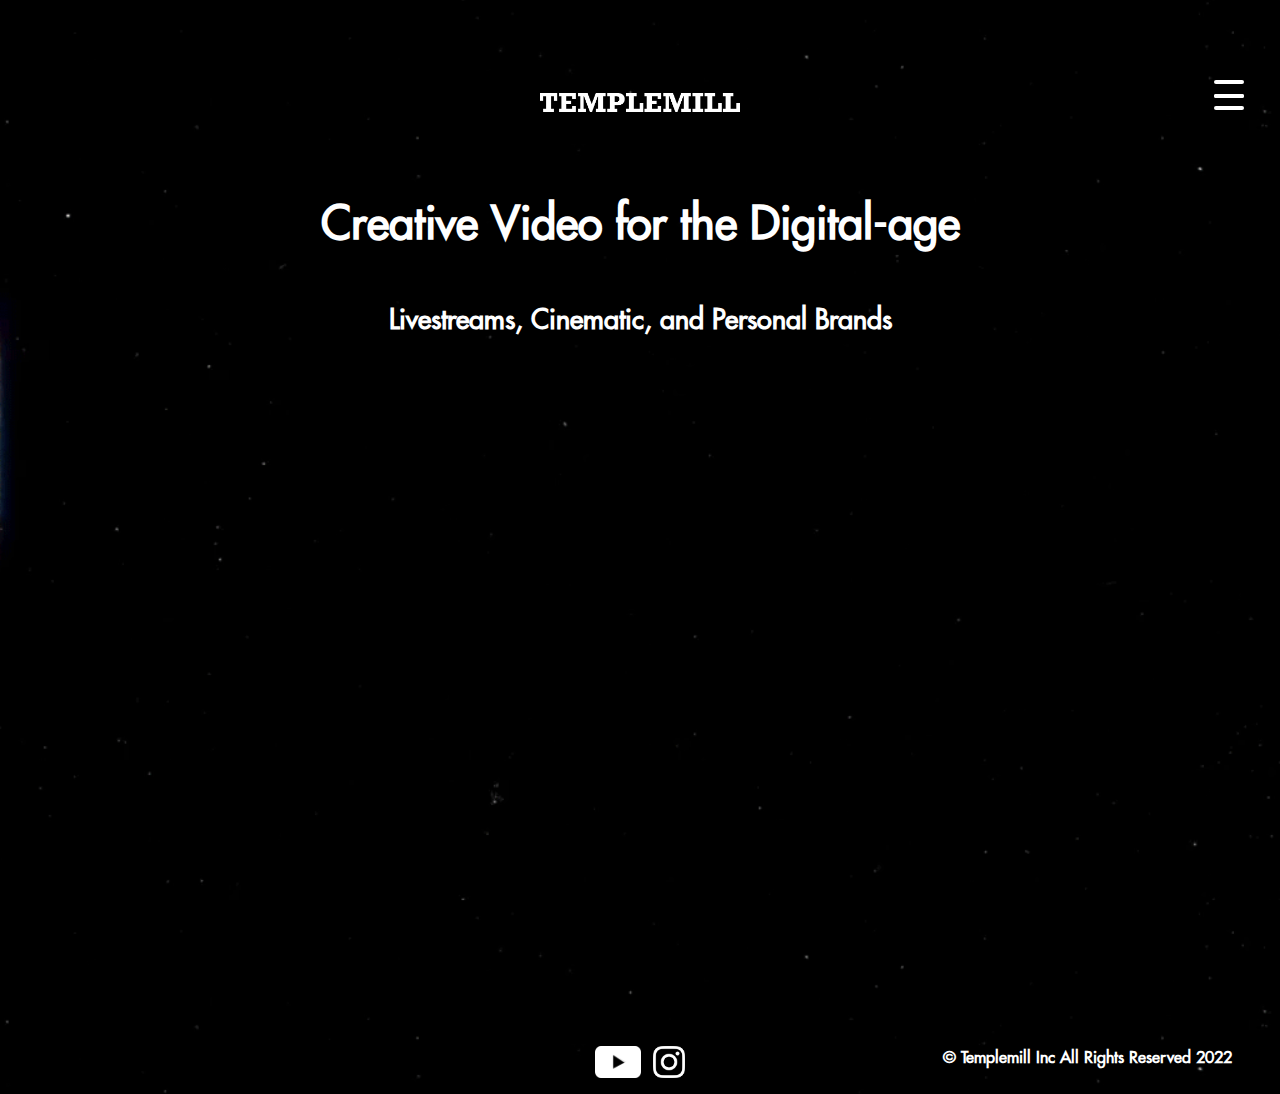
<file: index.html>
<!DOCTYPE html>
<html lang="en">
  <head>
    <meta charset="UTF-8">
    <meta name="viewport" content="width=device-width, initial-scale=1.0">
    <meta http-equiv="X-UA-Compatible" content="ie=edge">
    <meta http-equiv="Content-Security-Policy" 
      content="default-src 'self'; frame-src youtube.com https://www.youtube.com;">
    <title>Templemill</title>
    <script type="text/javascript" src="index.js" defer></script>
    <link rel="icon" href="images/TLogo.png">
    <link rel="stylesheet" href="style.css">
  </head>
  <body>
    <nav>
      <div class="headr"><img alt="logo" class="icon" src="images/TemplemillWhite.png"></div>
      <div  class="menuIcon">
        <input type="checkbox" id="checkbox1" class="checkbox1 visuallyHidden">
        <label for="checkbox1">
            <div id="openNav" class="hamburger hamburger1">
                <span class="bar bar1"></span>
                <span class="bar bar2"></span>
                <span class="bar bar3"></span>
                <span class="bar bar4"></span>
            </div>
        </label>
    </div>
   <div id="navSide" class="sidenav">
     <a href="./links/Services/services.html">Services</a>
     <a href="./links/About Us/aboutus.html">About Us</a>
     <a href="./links/Contact Us/contact.html">Contact Us</a>
   </div>
 </nav>
 
    <div class="container">
      <div class="title headerSpacing">
        <h1>Creative Video for the Digital-age</h1>
        <h2>Livestreams, Cinematic, and Personal Brands</h2>
      </div>
    <div class="main">
      <div class="vidContainer">
        <div class="main-vid">
          <iframe class="video" width="560" height="315" src="https://www.youtube.com/embed/tTmKOeMtWd4" title="YouTube video player" frameborder="0" allow="accelerometer; clipboard-write; encrypted-media; gyroscope; picture-in-picture" allowfullscreen></iframe>
        </div>
      </div>
      </div>
</div>
<footer>
  <div class="footerCont">
  <div class="footLinks">
    <a target="_blank" href="https://www.youtube.com/channel/UC-5BoXZfxU6-ZC54mEoAgjA">
      <img class="foot-icon" src="./images/yt.png"></a>
    <a target="_blank" href="https://www.instagram.com/templemill/">
    <img class="foot-icon" src="./images/ig.png"></a>
  </div>
</div>
  <div class="rights">
  <strong>&copy; Templemill Inc All Rights Reserved 2022</strong></div>
</footer>
  </body>
</html>
</file>
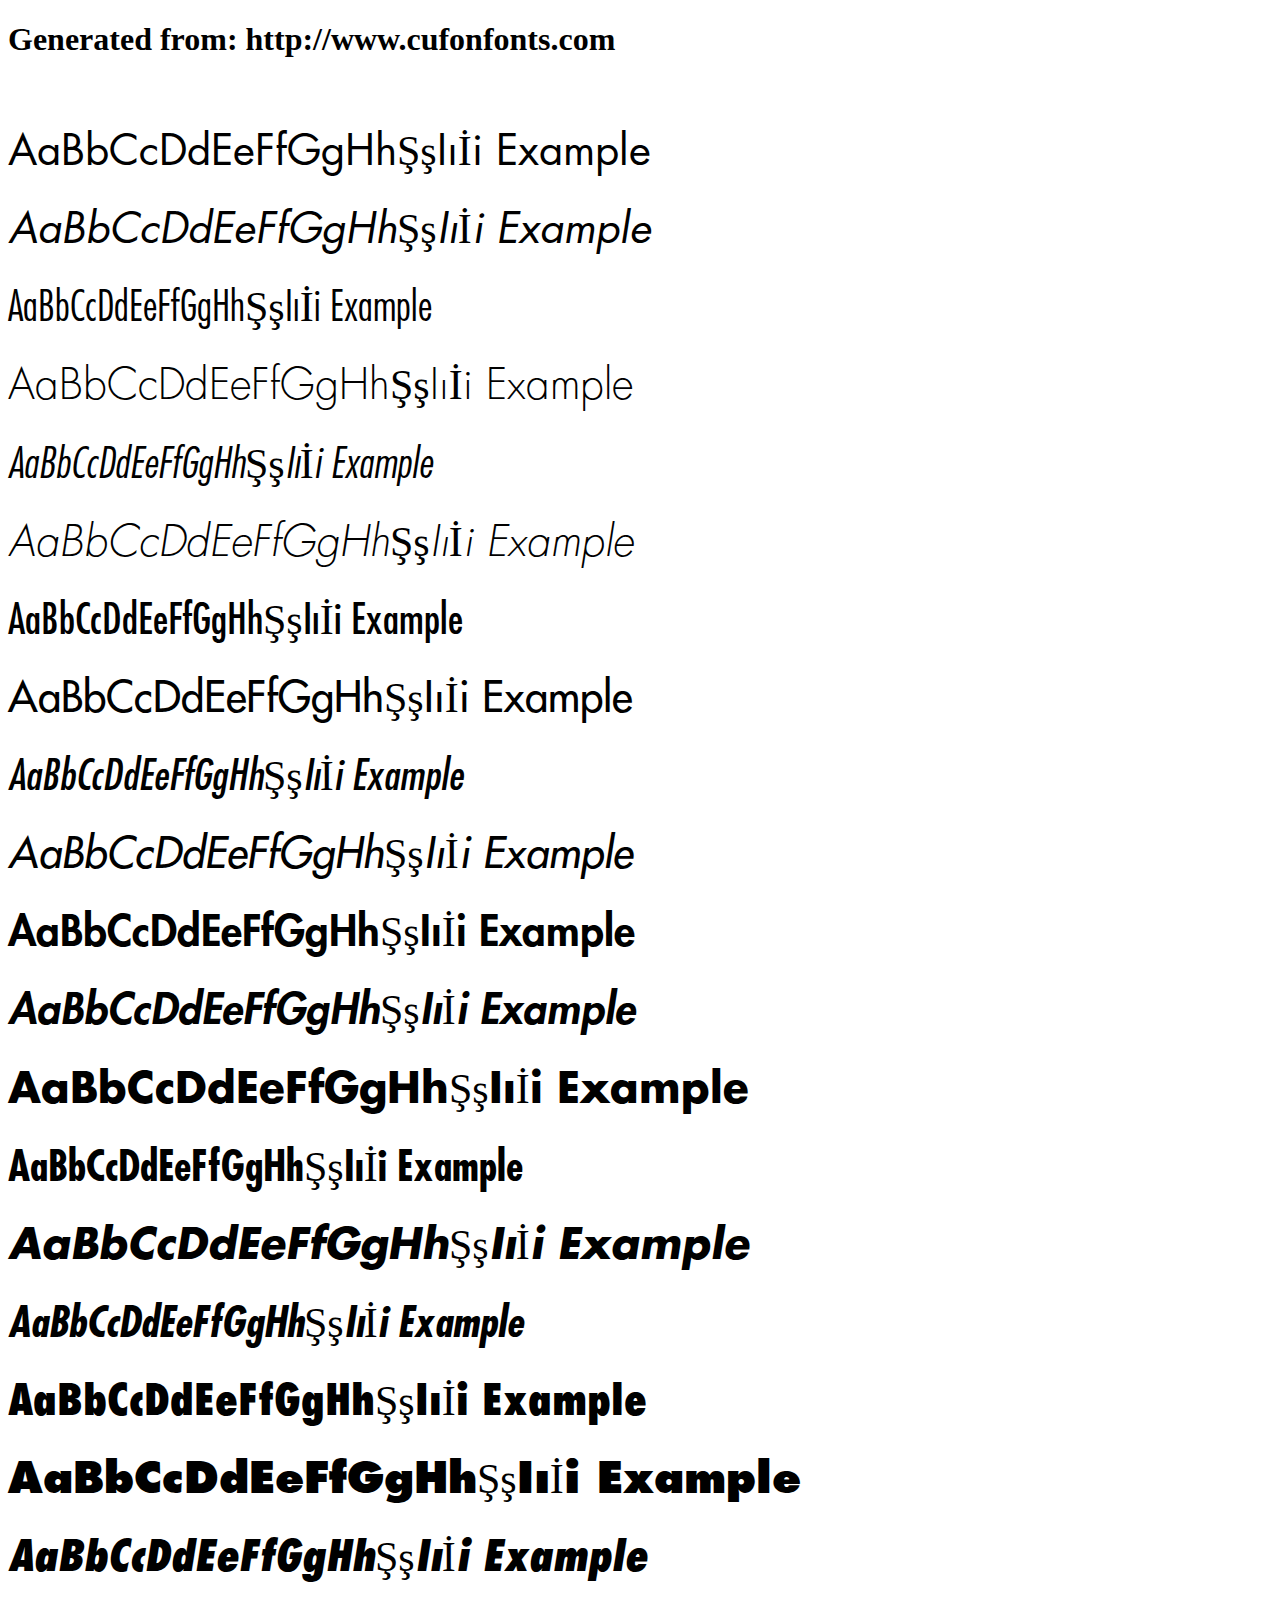
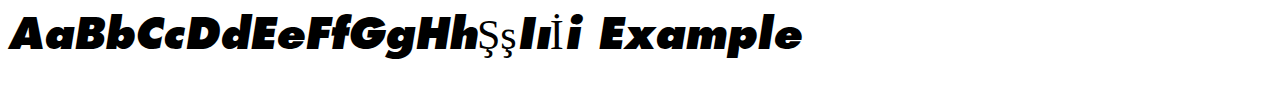
<file: futura-std-4-cufonfonts-webfont/example.html>
<!DOCTYPE html>
<html xmlns="http://www.w3.org/1999/xhtml">
<head>
    <meta http-equiv="Content-Type" content="text/html; charset=utf-8"/>
    <link rel="stylesheet" type="text/css"
          href="style.css"/>
</head>

<body>

<h1>Generated from: http://www.cufonfonts.com</h1><br/>
<h1 style="font-family:'Futura Std Book';font-weight:normal;font-size:42px">AaBbCcDdEeFfGgHhŞşIıİi Example</h1>
<h1 style="font-family:'Futura Std Book Oblique';font-weight:normal;font-size:42px">AaBbCcDdEeFfGgHhŞşIıİi Example</h1>
<h1 style="font-family:'Futura Std Light Condensed';font-weight:normal;font-size:42px">AaBbCcDdEeFfGgHhŞşIıİi Example</h1>
<h1 style="font-family:'Futura Std Light';font-weight:normal;font-size:42px">AaBbCcDdEeFfGgHhŞşIıİi Example</h1>
<h1 style="font-family:'Futura Std Light Condensed Oblique';font-weight:normal;font-size:42px">AaBbCcDdEeFfGgHhŞşIıİi Example</h1>
<h1 style="font-family:'Futura Std Light Oblique';font-weight:normal;font-size:42px">AaBbCcDdEeFfGgHhŞşIıİi Example</h1>
<h1 style="font-family:'Futura Std Medium Condensed';font-weight:normal;font-size:42px">AaBbCcDdEeFfGgHhŞşIıİi Example</h1>
<h1 style="font-family:'Futura Std Medium';font-weight:normal;font-size:42px">AaBbCcDdEeFfGgHhŞşIıİi Example</h1>
<h1 style="font-family:'Futura Std Medium Condensed Oblique';font-weight:normal;font-size:42px">AaBbCcDdEeFfGgHhŞşIıİi Example</h1>
<h1 style="font-family:'Futura Std Medium Oblique';font-weight:normal;font-size:42px">AaBbCcDdEeFfGgHhŞşIıİi Example</h1>
<h1 style="font-family:'Futura Std Heavy';font-weight:normal;font-size:42px">AaBbCcDdEeFfGgHhŞşIıİi Example</h1>
<h1 style="font-family:'Futura Std Heavy Oblique';font-weight:normal;font-size:42px">AaBbCcDdEeFfGgHhŞşIıİi Example</h1>
<h1 style="font-family:'Futura Std Bold';font-weight:normal;font-size:42px">AaBbCcDdEeFfGgHhŞşIıİi Example</h1>
<h1 style="font-family:'Futura Std Bold Condensed';font-weight:normal;font-size:42px">AaBbCcDdEeFfGgHhŞşIıİi Example</h1>
<h1 style="font-family:'Futura Std Bold Oblique';font-weight:normal;font-size:42px">AaBbCcDdEeFfGgHhŞşIıİi Example</h1>
<h1 style="font-family:'Futura Std Bold Condensed Oblique';font-weight:normal;font-size:42px">AaBbCcDdEeFfGgHhŞşIıİi Example</h1>
<h1 style="font-family:'Futura Std Extra Bold Condensed';font-weight:normal;font-size:42px">AaBbCcDdEeFfGgHhŞşIıİi Example</h1>
<h1 style="font-family:'Futura Std Extra Bold';font-weight:normal;font-size:42px">AaBbCcDdEeFfGgHhŞşIıİi Example</h1>
<h1 style="font-family:'Futura Std Extra Bold Condensed Oblique';font-weight:normal;font-size:42px">AaBbCcDdEeFfGgHhŞşIıİi Example</h1>
<h1 style="font-family:'Futura Std Extra Bold Oblique';font-weight:normal;font-size:42px">AaBbCcDdEeFfGgHhŞşIıİi Example</h1>


</body>
</html>
</file>
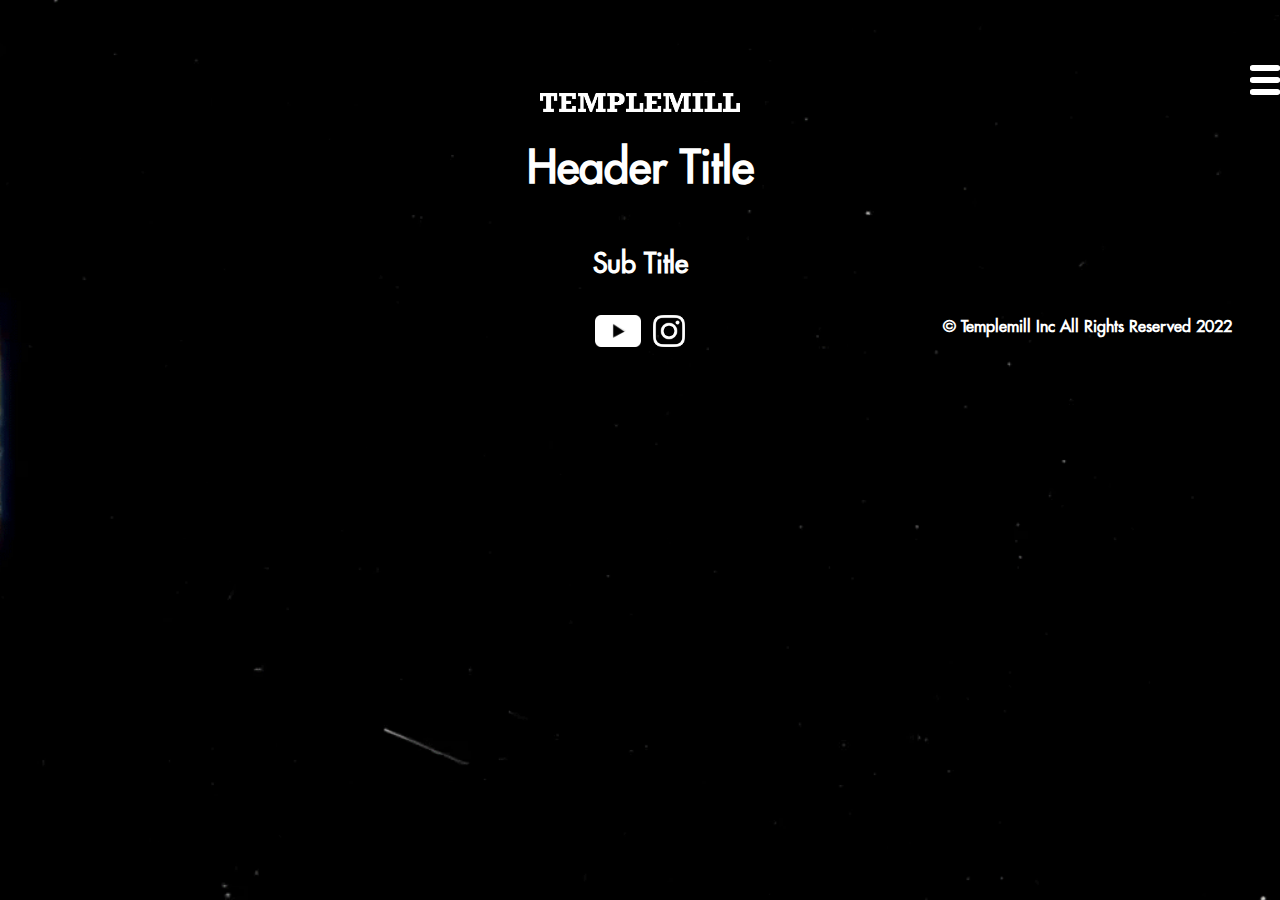
<file: links/template.html>
<!DOCTYPE html>
<html lang="en">
  <head>
    <meta charset="UTF-8">
    <meta name="viewport" content="width=device-width, initial-scale=1.0">
    <meta http-equiv="X-UA-Compatible" content="ie=edge">
    <meta http-equiv="Content-Security-Policy" 
      content="default-src 'self'; frame-src youtube.com https://www.youtube.com;">
    <title>Templemill</title>
    <script type="text/javascript" src="../index.js" defer></script>
    <link rel="icon" href="../images/TLogo.png">
    <link rel="stylesheet" href="../style.css">
  </head>
  <body>
    <nav>
      <div class="headr"><img alt="logo" class="icon" src="../images/TemplemillWhite.png"></div>
     <img alt="Menu Icon" id="openNav" class="span" src="../images/Span.png">
   <div id="navSide" class="sidenav">
     <a href="javascript:void(0)" class="closebtn" id="xBtn">&times;</a>
     <a href="LiveStreaming/liveStr.html">Live Streaming</a>
     <a href="Commercials/comm.html">Commercials</a>
     <a href="About Us/aboutus.html">About Us</a>
     <a href="Contact Us/contact.html">Contact Us</a>
   </div>
 </nav>
 
    <div class="container">
      <div class="title">
        <h1>Header Title</h1>
        <h2>Sub Title</h2>
      </div>
    <div class="main">
        
      </div>
</div>
<footer>
  <div class="footerCont">
  <div class="footLinks">
    <a target="_blank" href="https://www.youtube.com/channel/UC-5BoXZfxU6-ZC54mEoAgjA">
      <img class="foot-icon" src="../images/yt.png"></a>
    <a target="_blank" href="https://www.instagram.com/templemill/">
    <img class="foot-icon" src="../images/ig.png"></a>
  </div>
</div>
  <div class="rights">
  <strong>&copy; Templemill Inc All Rights Reserved 2022</strong></div>
</footer>
  </body>
</html>
</file>
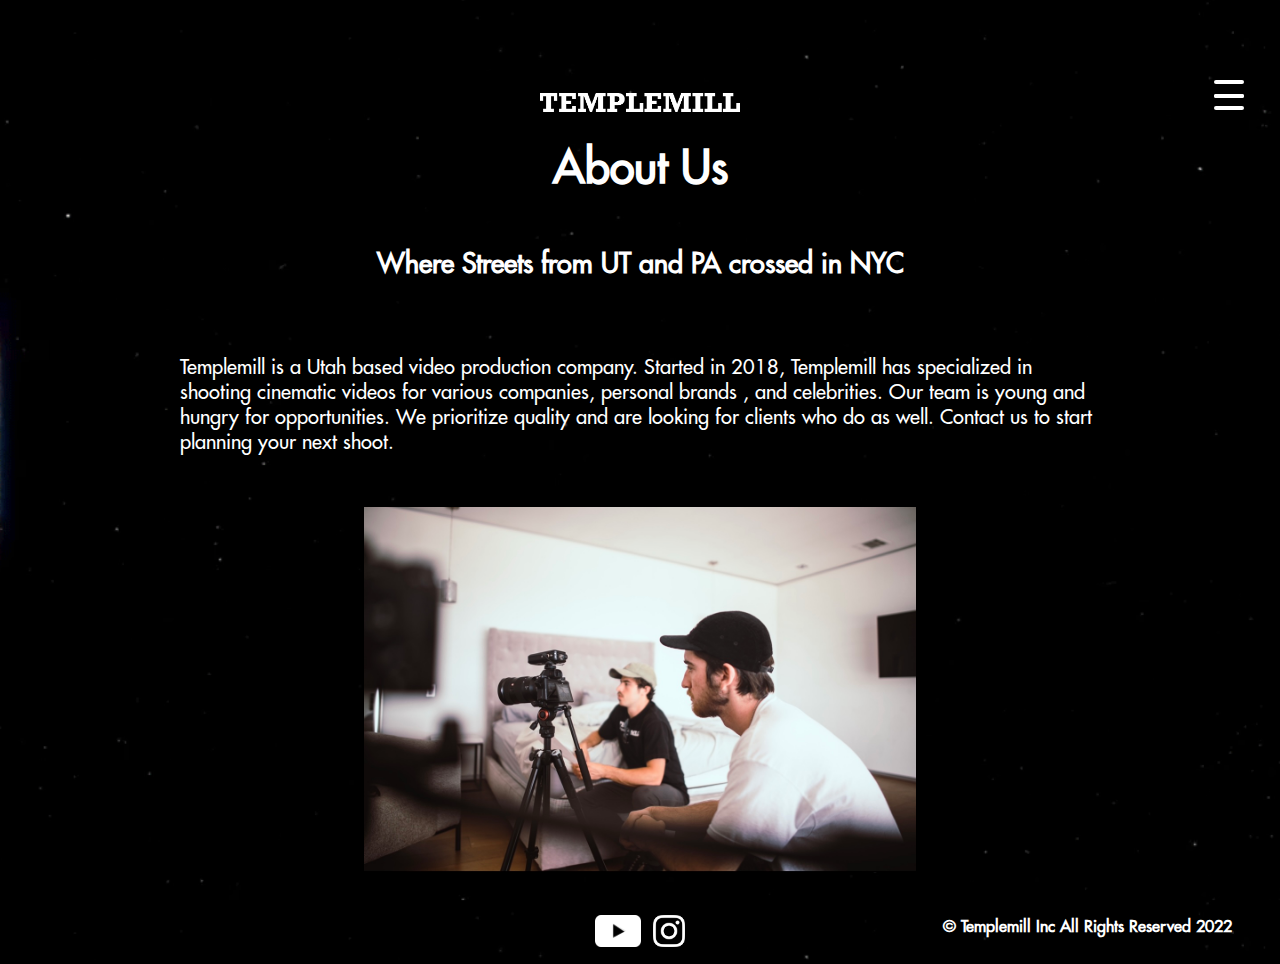
<file: links/About Us/aboutus.html>
<!DOCTYPE html>
<html lang="en">
  <head>
    <meta charset="UTF-8">
    <meta name="viewport" content="width=device-width, initial-scale=1.0">
    <meta http-equiv="X-UA-Compatible" content="ie=edge">
    <meta http-equiv="Content-Security-Policy" 
      content="default-src 'self'; frame-src youtube.com https://www.youtube.com;">
    <title>Templemill - About Us</title>
    <script type="text/javascript" src="../../index.js" defer></script>
    <link rel="icon" href="../../images/TLogo.png">
    <link rel="stylesheet" href="../../style.css">
  </head>
  <body>
    <nav>
      <div class="headr"><img alt="logo" class="icon" src="../../images/TemplemillWhite.png"></div>
      <div  class="menuIcon">
        <input type="checkbox" id="checkbox1" class="checkbox1 visuallyHidden">
        <label for="checkbox1">
            <div id="openNav" class="hamburger hamburger1">
                <span class="bar bar1"></span>
                <span class="bar bar2"></span>
                <span class="bar bar3"></span>
                <span class="bar bar4"></span>
            </div>
        </label>
    </div>
   <div id="navSide" class="sidenav">
     <a href="../../index.html">Home</a>
    <a href="../Services/services.html">Services</a>
    <a href="../Contact Us/contact.html">Contact Us</a>
   </div>
 </nav>
 
    <div class="container">
      <div class="title">
        <h1>About Us</h1>
        <h2>Where Streets from UT and PA crossed in NYC</h2>
      </div>
    <div class="main">
      <div class="cont">
        <p>
          Templemill is a Utah based video production company. Started in 2018, Templemill has specialized in shooting cinematic 
          videos for various companies, personal brands , and celebrities. Our team is young and hungry for opportunities. We prioritize 
          quality and are looking for clients who do as well. Contact us to start planning your next shoot.
        </p>
        <img class="strImg" src="IMG_2119.jpg">
    </div>
      </div>
</div>
<footer id="footR">
  <div class="footerCont">
  <div class="footLinks">
    <a target="_blank" href="https://www.youtube.com/channel/UC-5BoXZfxU6-ZC54mEoAgjA">
      <img class="foot-icon" src="../../images/yt.png"></a>
    <a target="_blank" href="https://www.instagram.com/templemill/">
    <img class="foot-icon" src="../../images/ig.png"></a>
  </div>
</div>
  <div class="rights">
  <strong>&copy; Templemill Inc All Rights Reserved 2022</strong></div>
</footer>
  </body>
</html>
</file>
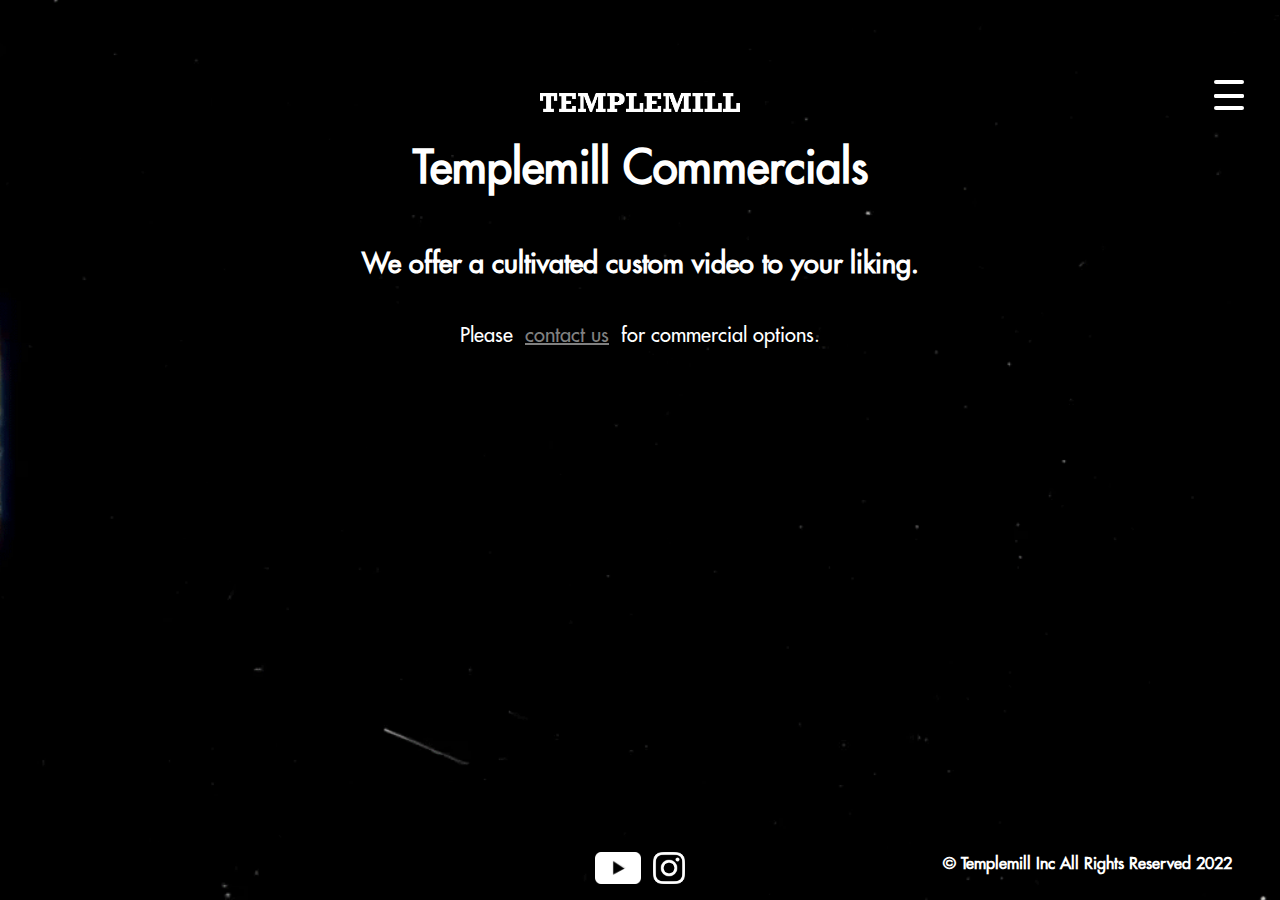
<file: links/Commercials/comm.html>
<!DOCTYPE html>
<html lang="en">
  <head>
    <meta charset="UTF-8">
    <meta name="viewport" content="width=device-width, initial-scale=1.0">
    <meta http-equiv="X-UA-Compatible" content="ie=edge">
    <meta http-equiv="Content-Security-Policy" 
      content="default-src 'self'; frame-src youtube.com https://www.youtube.com;">
    <title>Templemill</title>
    <script type="text/javascript" src="../../index.js" defer></script>
    <link rel="icon" href="../../images/TLogo.png">
    <link rel="stylesheet" href="../../style.css">
  </head>
  <body>
    <nav>
      <div class="headr"><img alt="logo" class="icon" src="../../images/TemplemillWhite.png"></div>
      <div  class="menuIcon">
        <input type="checkbox" id="checkbox1" class="checkbox1 visuallyHidden">
        <label for="checkbox1">
            <div id="openNav" class="hamburger hamburger1">
                <span class="bar bar1"></span>
                <span class="bar bar2"></span>
                <span class="bar bar3"></span>
                <span class="bar bar4"></span>
            </div>
        </label>
    </div>
   <div id="navSide" class="sidenav">
      <a href="../../index.html">Home</a>
      <a href="../Services/services.html">Services</a>
      <a href="../About Us/aboutus.html">About Us</a>
      <a href="../Contact Us/contact.html">Contact Us</a>
   </div>
 </nav>
 
    <div class="container">
      <div class="title">
        <h1>Templemill Commercials</h1>
        <h2>We offer a cultivated custom video to your liking.</h2>
      </div>
    <div class="main">
      <p class="contact">
        Please &nbsp;<a href="../Contact Us/contact.html"> contact us</a>&nbsp; for commercial options.
      </p>
      </div>
</div>
<footer id="foot">
  <div class="footerCont">
  <div class="footLinks">
    <a target="_blank" href="https://www.youtube.com/channel/UC-5BoXZfxU6-ZC54mEoAgjA">
      <img class="foot-icon" src="../../images/yt.png"></a>
    <a target="_blank" href="https://www.instagram.com/templemill/">
    <img class="foot-icon" src="../../images/ig.png"></a>
  </div>
</div>
  <div class="rights">
  <strong>&copy; Templemill Inc All Rights Reserved 2022</strong></div>
</footer>
  </body>
</html>
</file>
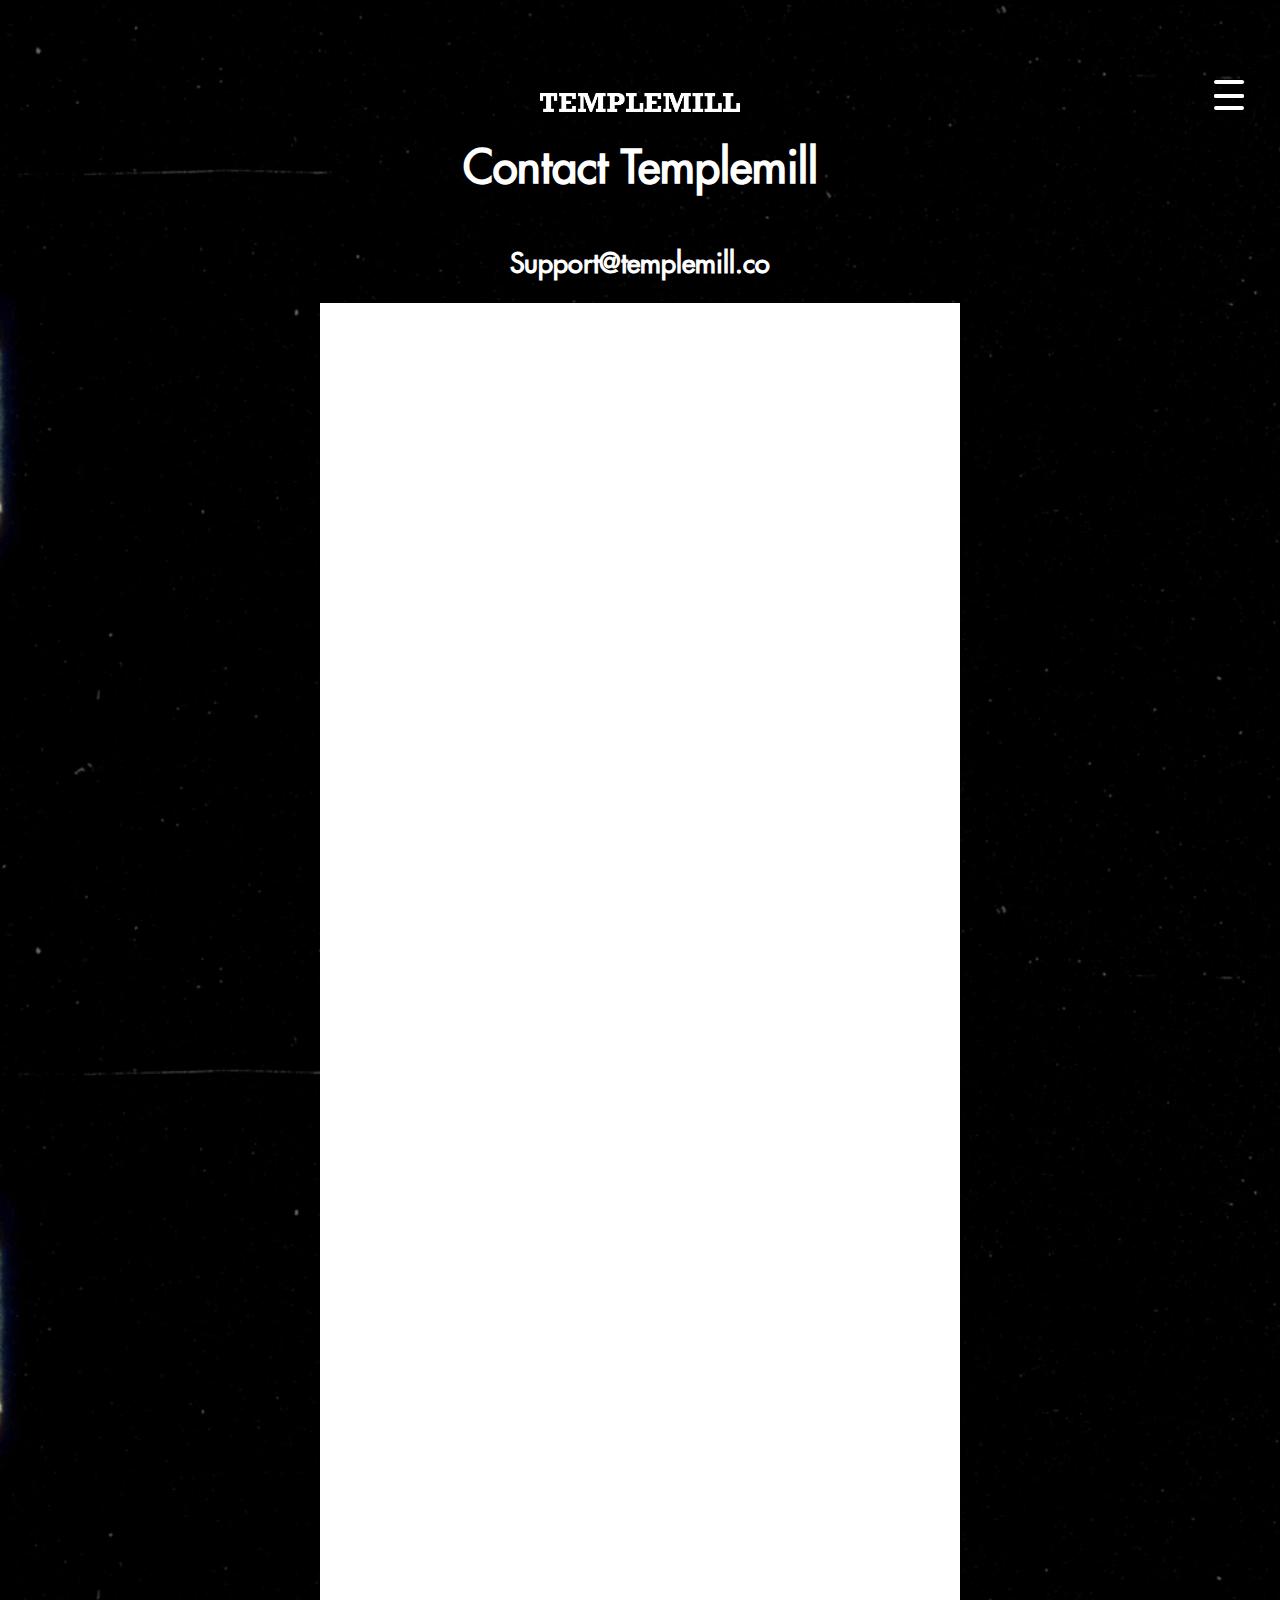
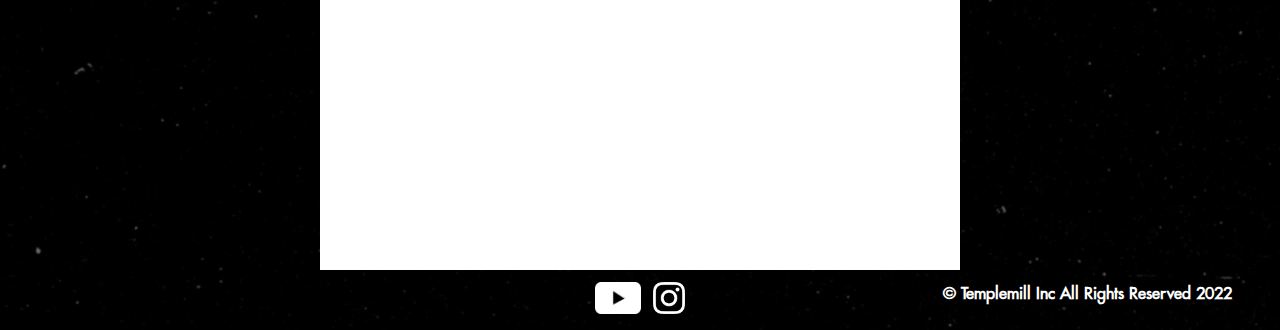
<file: links/Contact Us/contact.html>
<!DOCTYPE html>
<html lang="en">
  <head>
    <meta charset="UTF-8">
    <meta name="viewport" content="width=device-width, initial-scale=1.0">
    <meta http-equiv="X-UA-Compatible" content="ie=edge">
    <title>Templemill</title>
    <script type="text/javascript" src="../../index.js" defer></script>
    <link rel="icon" href="../../images/TLogo.png">
    <link rel="stylesheet" href="../../style.css">
  </head>
  <body>
    <nav>
      <div class="headr"><img alt="logo" class="icon" src="../../images/TemplemillWhite.png"></div>
      <div  class="menuIcon">
        <input type="checkbox" id="checkbox1" class="checkbox1 visuallyHidden">
        <label for="checkbox1">
            <div id="openNav" class="hamburger hamburger1">
                <span class="bar bar1"></span>
                <span class="bar bar2"></span>
                <span class="bar bar3"></span>
                <span class="bar bar4"></span>
            </div>
        </label>
    </div>
   <div id="navSide" class="sidenav">
     <a href="../../index.html">Home</a>
    <a href="../Services/services.html">Services</a>
    <a href="../About Us/aboutus.html">About Us</a>
   </div>
 </nav>
 
    <div class="container">
      <div class="title">
        <h1>Contact Templemill</h1>
        <h2>Support@templemill.co</h2>
      </div>
      <div class="cForm">
        <iframe src="https://docs.google.com/forms/d/e/1FAIpQLSeWHX9230coL5FXHyxNi2KhqcAdIs5rnm6HEm4AegkOzRWSVQ/viewform?embedded=true" width="640" height="1562" frameborder="0" marginheight="0" marginwidth="0">Loading…</iframe>
      </div>
</div>
<footer id="footR">
  <div class="footerCont">
  <div class="footLinks">
    <a target="_blank" href="https://www.youtube.com/channel/UC-5BoXZfxU6-ZC54mEoAgjA">
      <img class="foot-icon" src="../../images/yt.png"></a>
    <a target="_blank" href="https://www.instagram.com/templemill/">
    <img class="foot-icon" src="../../images/ig.png"></a>
  </div>
</div>
  <div class="rights">
  <strong>&copy; Templemill Inc All Rights Reserved 2022</strong></div>
</footer>
  </body>
</html>
</file>
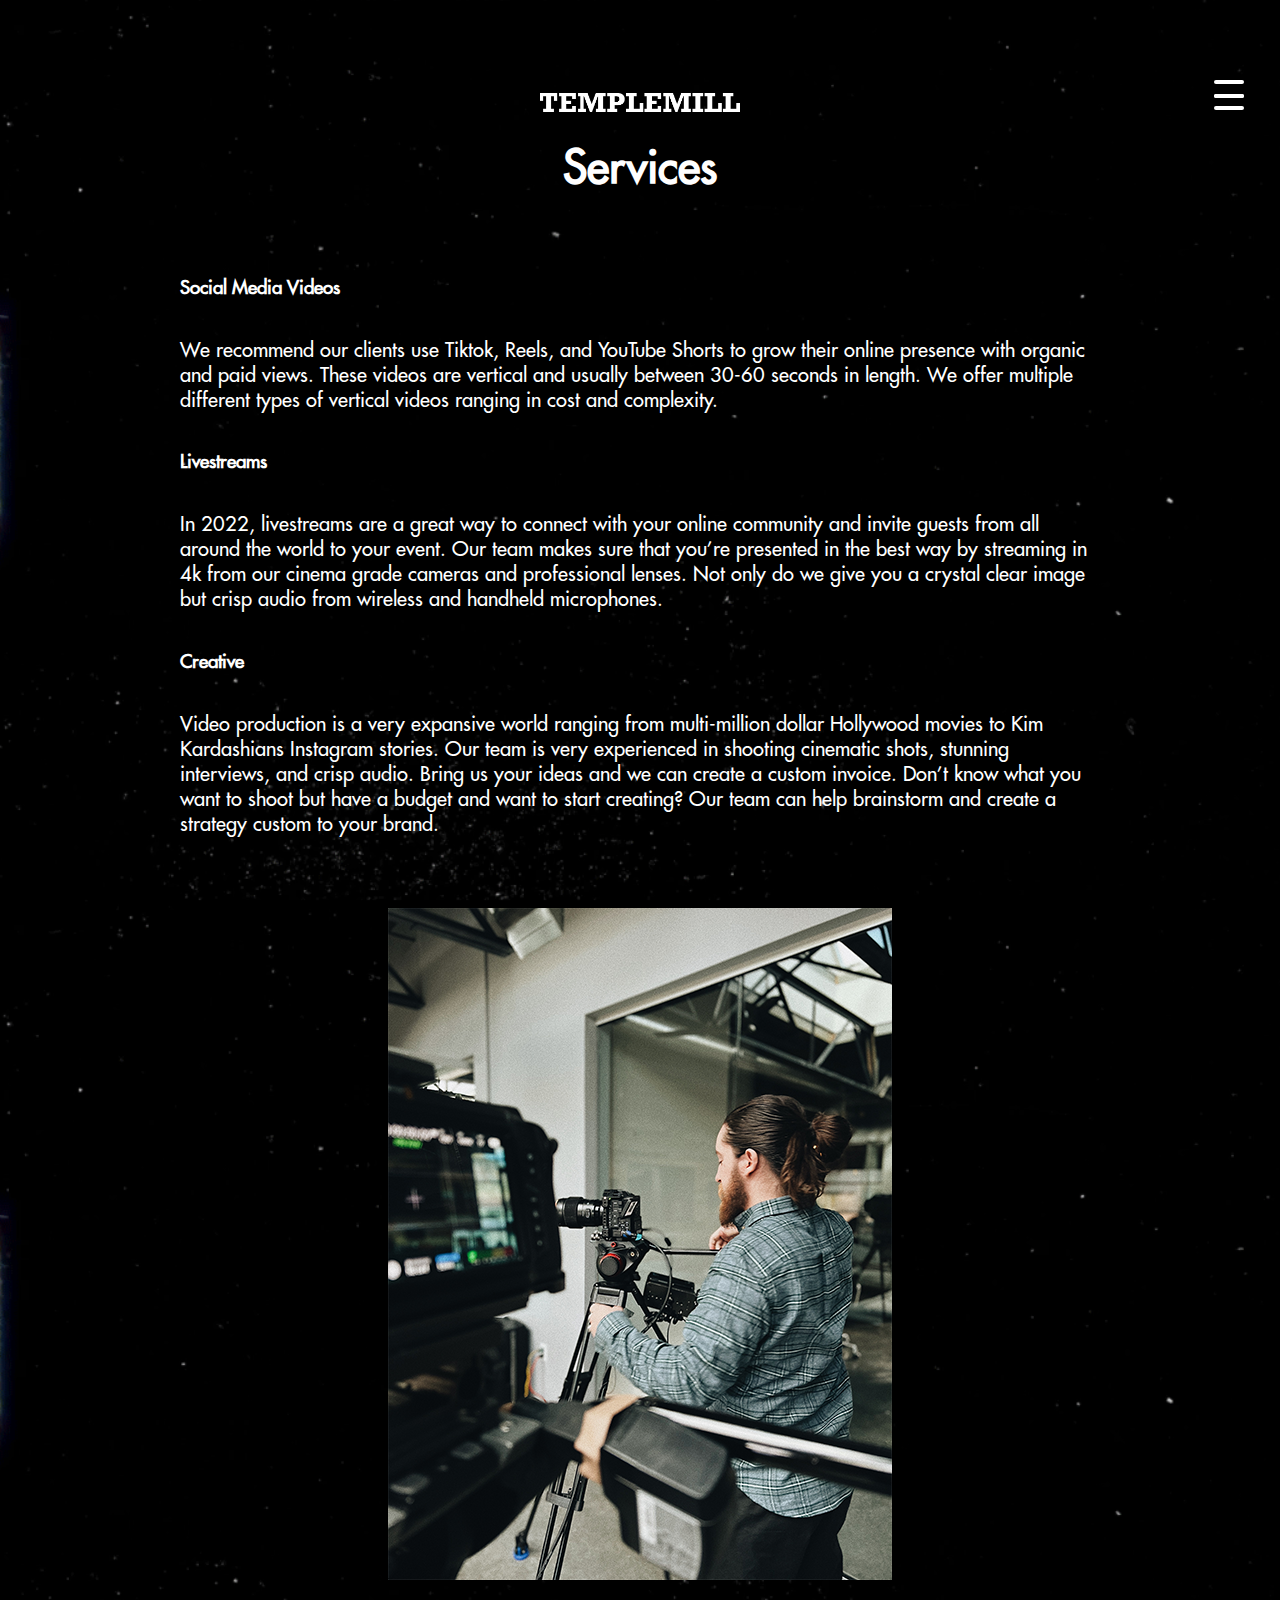
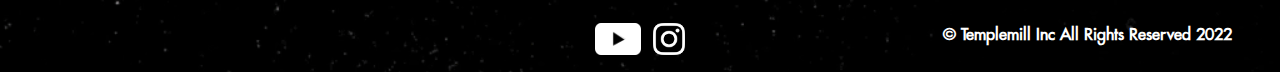
<file: links/Services/services.html>
<!DOCTYPE html>
<html lang="en">
  <head>
    <meta charset="UTF-8">
    <meta name="viewport" content="width=device-width, initial-scale=1.0">
    <meta http-equiv="X-UA-Compatible" content="ie=edge">
    <meta http-equiv="Content-Security-Policy" 
      content="default-src 'self'; frame-src youtube.com https://www.youtube.com;">
    <title>Templemill - Services</title>
    <script type="text/javascript" src="../../index.js" defer></script>
    <link rel="icon" href="../../images/TLogo.png">
    <link rel="stylesheet" href="../../style.css">
  </head>
  <body>
    <nav>
      <div class="headr"><img alt="logo" class="icon" src="../../images/TemplemillWhite.png"></div>
      <div  class="menuIcon">
        <input type="checkbox" id="checkbox1" class="checkbox1 visuallyHidden">
        <label for="checkbox1">
            <div id="openNav" class="hamburger hamburger1">
                <span class="bar bar1"></span>
                <span class="bar bar2"></span>
                <span class="bar bar3"></span>
                <span class="bar bar4"></span>
            </div>
        </label>
    </div>
   <div id="navSide" class="sidenav">
     <a href="../../index.html">Home</a>
    <a href="../About Us/aboutus.html">About Us</a>
    <a href="../Contact Us/contact.html">Contact Us</a>
   </div>
 </nav>
 
    <div class="container">
      <div class="title">
        <h1><strong>Services</strong></h1>
      </div>
    <div class="main">
      <div class="cont">
        <strong><h3>Social Media Videos</h3></strong>
          <p>
          We recommend our clients use Tiktok, Reels, and YouTube Shorts to grow their online presence with organic and paid views. 
          These videos are vertical and usually between 30-60 seconds in length. We offer multiple different types of vertical videos 
          ranging in cost and complexity.
          </p>
          <strong><h3>Livestreams</h3></strong>
          <p>    
          In 2022, livestreams are a great way to connect with your online community and invite guests from all around the world to your 
          event. Our team makes sure that you’re presented in the best way by streaming in 4k from our cinema grade cameras and professional 
          lenses. Not only do we give you a crystal clear image but crisp audio from wireless and handheld microphones.
        </p>
        <strong><h3>Creative</h3></strong>
          <p>
          Video production is a very expansive world ranging from multi-million dollar Hollywood movies to Kim Kardashians Instagram stories. 
          Our team is very experienced in shooting cinematic shots, stunning interviews, and crisp audio. Bring us your ideas and we can create 
          a custom invoice. Don’t know what you want to shoot but have a budget and want to start creating? Our team can help brainstorm and 
          create a strategy custom to your brand.
        </p>      
      <br>
      <img class="strImg" src="mikeSmall.png" alt="Mike manning the cameras ">
    </div>
      </div>
</div>
<footer id="footR">
  <div class="footerCont">
  <div class="footLinks">
    <a target="_blank" href="https://www.youtube.com/channel/UC-5BoXZfxU6-ZC54mEoAgjA">
      <img class="foot-icon" src="../../images/yt.png"></a>
    <a target="_blank" href="https://www.instagram.com/templemill/">
    <img class="foot-icon" src="../../images/ig.png"></a>
  </div>
</div>
  <div class="rights">
  <strong>&copy; Templemill Inc All Rights Reserved 2022</strong></div>
</footer>
  </body>
</html>
</file>
<file: style.css>
@font-face {
  font-family: Futura;
  src: url('futura-std-4-cufonfonts-webfont/FuturaStdMedium.woff') format("WOFF");
  font-weight: normal;
}
body {
    margin: 0;
    font-family: Futura, Helvetica;
    background-size: cover;
    background-image: url(images/static.gif);
    height: 100vh;
    width: 100vw;
    overflow-y: overlay;
    color: white;
  }
  /* Nav */
  nav {
    display: flex;
    width: 100%;
    height: 4em;
    align-items: center;
    justify-content: flex-end;
    padding-top: 3em;
  }
    /* nav icon */
    .visuallyHidden {
      position: absolute;
      clip: rect(0 0 0 0); 
   }
   .menuIcon {
      display: flex;
      justify-content: flex-end;
      padding-right: 4vh;
      z-index: 100;
   }
   .hamburger {
      margin: 0 auto;
      margin-top: 30px;
      width: 30px;
      height: 30px;
      position: relative;
      cursor: pointer;
   }
   .hamburger .bar {
      padding: 0;
      width: 30px;
      height: 4px;
      background-color: white;
      display: block;
      border-radius: 4px;
      transition: all 0.4s ease-in-out;
      position: absolute; 
   }
   .bar1 {
      top: 0;
   }
   .bar2,
   .bar3 {
      top: 13.5px;
   }
   .bar3 {
      right: 0;
   }
   .bar4 {
      bottom: 0;
   }
   .checkbox1:checked + label > .hamburger1 > .bar1{
      transform: rotate(45deg);
      transform-origin: 5%;
      width: 41px;
      background-color: black;
   }
   .checkbox1:checked + label > .hamburger1 > .bar2 {
      transform: translateX(-40px);
      background-color: transparent;
   }
   .checkbox1:checked + label > .hamburger1 > .bar3 {
      transform: translateX(40px);
      background-color: transparent;
   }
   .checkbox1:checked + label > .hamburger1 > .bar4 {
      transform-origin: 5%;
      transform: rotate(-45deg);
      width: 41px;
      background-color: black;
   }
    /* end */
  .headr {
    position: absolute;
    height: 4em;
    left: 0; top: 0; right: 0; bottom: 0;
    display: flex;
    justify-content: center;
    align-items: flex-end;
    padding-top: 3em;
    z-index: -100;
  }
  .icon {
    max-height: 30%;
  }
  .sidenav {
    height: 100%;
    width: 0;
    position: fixed;
    z-index: 1;
    top: 0;
    right: 0;
    background-color: white;
    overflow-x: hidden;
    transition: 0.5s;
    padding-top: 100px;
  }
  .sidenav a {
    padding: 8px 8px 8px 32px;
    text-decoration: none;
    font-size: 25px;
    color: black;
    display: block;
    transition: 0.3s;
    font-weight: 800;
  }
  .sidenav a:hover {
    color: #197BBD;
  }
  .sidenav .closebtn {
    position: absolute;
    top: 0;
    right: 25px;
    font-size: 36px;
    margin-left: 50px;
  }
  @media screen and (max-height: 450px) {
    .sidenav {padding-top: 15px;}
    .sidenav a {font-size: 18px;}
  }
/* end Nav */
/* main body */
  .container {
    display: flex;
    justify-content: center;
    align-items: center;
    flex-direction: column;
  }
 .title {
  display: flex;
  justify-content: center;
  align-items: center;
  flex-direction: column;
  }
  .headerSpacing {
    margin: 3.5em;
  }
  .main {
    width: 100%
  }
  h1 {
    font-size: 5vh;
    text-shadow: 2px 2px black;
  }
  h2 {
    font-size: 3vh;
    text-shadow: 2px 2px black;
  }
  .contact {
    display: flex;
    justify-content: center;
  }
  .cForm {
    background-color: rgba(255, 255, 255);
    height: 100%;
  }
  /* end Body */
  /* start content */
  .cont {
    padding: 2em 20vh;
    display: flex;
    flex-direction: column;
    justify-content: center;
    align-items: flex-start;
  }
  p {
    color: white;
    font-size: 20px;
  }
  .vidContainer {
    display: flex;
    justify-content: center;
    align-items: center;
    margin: 0 7%;
    color: white;
    flex-direction: column;
  }
  .backgroundVid{
    display: none;
    position: fixed;
    right: 0;
    bottom: 0;
    min-width: 100%;
    min-height: 100%;
    z-index: -500;
    object-fit: fill;
  }
  .strImg {
    max-width: 60%;
    padding-top: 2em;
    align-self: center;
  }
  .main-vid {
    position: relative;
    width: 100%;
    height: 0;
    padding-bottom: 56.25%;
    display: flex;
    justify-content: center;
  }
  .video {
    position: absolute;
    top: 0;
    width: 80%;
    height: 70%;
  }
  /* start footer */
  footer {
    color: white;
    position: relative;
    display: flex;
    justify-content: space-between;
    align-items: center;
    padding-bottom: .75em;
    width: 100%;
    height: 3em;
    bottom: 0;
  }
  #foot{
    position: absolute;
  }
  #footR{
    position: relative;
  }
  .footLinks {
    position: absolute;
    left: 0; top: 0; right: 0; bottom: 0;
    display: flex;
    justify-content: center;
    align-items: center;
    gap: .75em;
  }
  .foot-icon {
    height: 2em;
    width: auto;
  }
  .rights {
    margin-right: 3em;
    display: flex;
    justify-content: center;
    align-items: center;
  }
  p a:visited {
    color: #197BBD;
  }
  p a {
    color: gray;
  }
  @media screen and (max-width: 900px) {
    .icon {
      max-height: 20%;
    }
    nav {
      padding-top: 0;
    }
    .headr {
      align-items: center;
      padding-top: 1em;
      padding-right: .25em;
    }
    h1 {
      font-size: 1.3em;
    }
    h2{
      font-size: .8em;
    }
    p {
      font-size: 1em;
      text-align: start;
    }
    .cont {
      padding: 2em 5vh;
    }
    .strImg {
      max-width: 100%;
      margin: 0;
      object-fit: scale-down;
    }
    .video {
      width: 100%;
      height: 100%;
    }
    .cForm {
      width: 80%;
      display: flex;
    }
    footer {
      font-size: 10px;
      bottom: 10px;
      position: absolute;
    }
    .footLinks {
      position: inherit;
      margin-left: 3em;
    }
  }
  @media screen and (max-width: 300px) {
    .headr{
      display: none;
    }
    .cForm {
      background-color: black;
    }
  }
</file>
<file: futura-std-4-cufonfonts-webfont/style.css>
/* #### Generated By: http://www.cufonfonts.com #### */

    @font-face {
    font-family: 'Futura Std Book';
    font-style: normal;
    font-weight: normal;
    src: local('Futura Std Book'), url('FuturaStdBook.woff') format('woff');
    }
    

    @font-face {
    font-family: 'Futura Std Book Oblique';
    font-style: normal;
    font-weight: normal;
    src: local('Futura Std Book Oblique'), url('FuturaStdBookOblique.woff') format('woff');
    }
    

    @font-face {
    font-family: 'Futura Std Light Condensed';
    font-style: normal;
    font-weight: normal;
    src: local('Futura Std Light Condensed'), url('FuturaStdCondensedLight.woff') format('woff');
    }
    

    @font-face {
    font-family: 'Futura Std Light';
    font-style: normal;
    font-weight: normal;
    src: local('Futura Std Light'), url('FuturaStdLight.woff') format('woff');
    }
    

    @font-face {
    font-family: 'Futura Std Light Condensed Oblique';
    font-style: normal;
    font-weight: normal;
    src: local('Futura Std Light Condensed Oblique'), url('FuturaStdCondensedLightObl.woff') format('woff');
    }
    

    @font-face {
    font-family: 'Futura Std Light Oblique';
    font-style: normal;
    font-weight: normal;
    src: local('Futura Std Light Oblique'), url('FuturaStdLightOblique.woff') format('woff');
    }
    

    @font-face {
    font-family: 'Futura Std Medium Condensed';
    font-style: normal;
    font-weight: normal;
    src: local('Futura Std Medium Condensed'), url('FuturaStdCondensed.woff') format('woff');
    }
    

    @font-face {
    font-family: 'Futura Std Medium';
    font-style: normal;
    font-weight: normal;
    src: local('Futura Std Medium'), url('FuturaStdMedium.woff') format('woff');
    }
    

    @font-face {
    font-family: 'Futura Std Medium Condensed Oblique';
    font-style: normal;
    font-weight: normal;
    src: local('Futura Std Medium Condensed Oblique'), url('FuturaStdCondensedOblique.woff') format('woff');
    }
    

    @font-face {
    font-family: 'Futura Std Medium Oblique';
    font-style: normal;
    font-weight: normal;
    src: local('Futura Std Medium Oblique'), url('FuturaStdMediumOblique.woff') format('woff');
    }
    

    @font-face {
    font-family: 'Futura Std Heavy';
    font-style: normal;
    font-weight: normal;
    src: local('Futura Std Heavy'), url('FuturaStdHeavy.woff') format('woff');
    }
    

    @font-face {
    font-family: 'Futura Std Heavy Oblique';
    font-style: normal;
    font-weight: normal;
    src: local('Futura Std Heavy Oblique'), url('FuturaStdHeavyOblique.woff') format('woff');
    }
    

    @font-face {
    font-family: 'Futura Std Bold';
    font-style: normal;
    font-weight: normal;
    src: local('Futura Std Bold'), url('FuturaStdBold.woff') format('woff');
    }
    

    @font-face {
    font-family: 'Futura Std Bold Condensed';
    font-style: normal;
    font-weight: normal;
    src: local('Futura Std Bold Condensed'), url('FuturaStdCondensedBold.woff') format('woff');
    }
    

    @font-face {
    font-family: 'Futura Std Bold Oblique';
    font-style: normal;
    font-weight: normal;
    src: local('Futura Std Bold Oblique'), url('FuturaStdBoldOblique.woff') format('woff');
    }
    

    @font-face {
    font-family: 'Futura Std Bold Condensed Oblique';
    font-style: normal;
    font-weight: normal;
    src: local('Futura Std Bold Condensed Oblique'), url('FuturaStdCondensedBoldObl.woff') format('woff');
    }
    

    @font-face {
    font-family: 'Futura Std Extra Bold Condensed';
    font-style: normal;
    font-weight: normal;
    src: local('Futura Std Extra Bold Condensed'), url('FuturaStdCondensedExtraBd.woff') format('woff');
    }
    

    @font-face {
    font-family: 'Futura Std Extra Bold';
    font-style: normal;
    font-weight: normal;
    src: local('Futura Std Extra Bold'), url('FuturaStdExtraBold.woff') format('woff');
    }
    

    @font-face {
    font-family: 'Futura Std Extra Bold Condensed Oblique';
    font-style: normal;
    font-weight: normal;
    src: local('Futura Std Extra Bold Condensed Oblique'), url('FuturaStdCondExtraBoldObl.woff') format('woff');
    }
    

    @font-face {
    font-family: 'Futura Std Extra Bold Oblique';
    font-style: normal;
    font-weight: normal;
    src: local('Futura Std Extra Bold Oblique'), url('FuturaStdExtraBoldOblique.woff') format('woff');
    }
</file>
